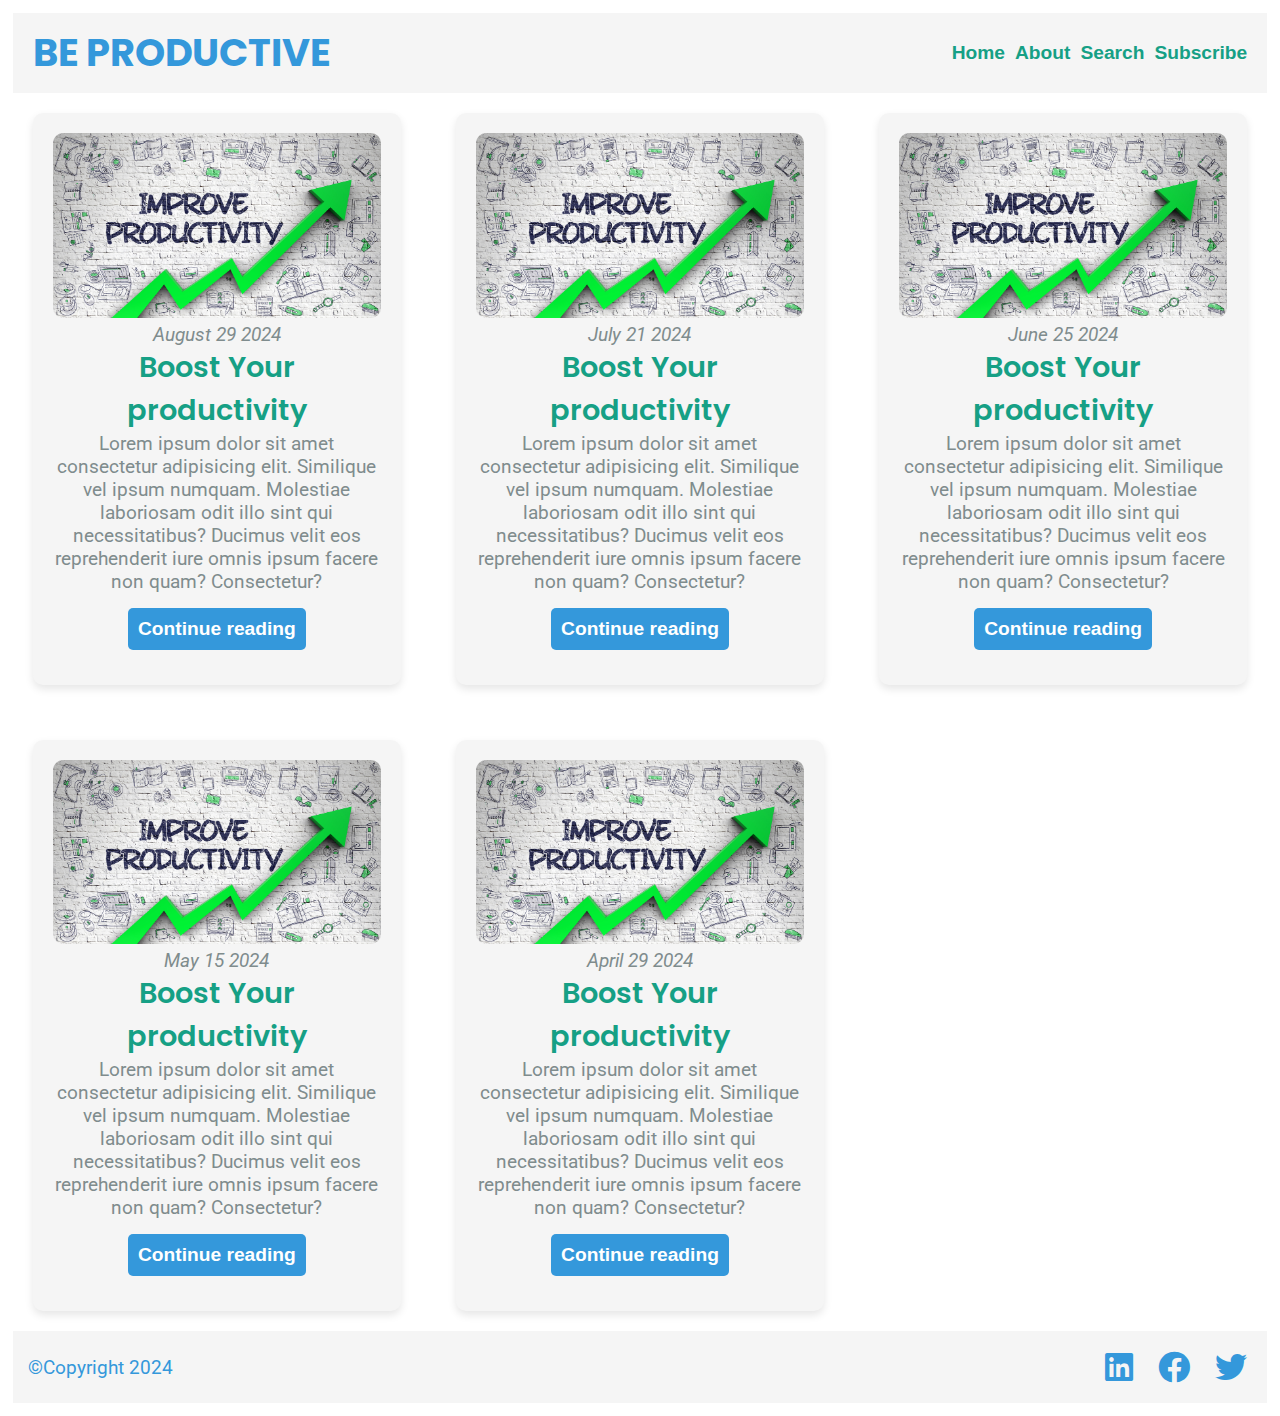
<file: index.html>
<!DOCTYPE html>
<html>

<head>
    <meta charset="utf-8">
    <meta name="viewport" content="width=device-width, initial-scale=1">
    <title>Personal Blog Web Page </title>
    <link href="assets/css/styles.css" rel="stylesheet">
    <link href="https://fonts.googleapis.com/css2?family=Roboto:ital,wght@0,100;0,300;0,400;0,500;0,700;0,900;
    1,100;1,300;1,400;1,500;1,700;1,900&display=swap" rel="stylesheet">
    <link
        href="https://fonts.googleapis.com/css2?family=Poppins:ital,wght@0,100;0,200;0,300;0,400;0,500;0,600;0,700;0,800;0,900;1,100;1,200;1,300;
1,400;1,500;1,600;1,700;1,800;1,900&family=Roboto:ital,wght@0,100;0,300;0,400;0,500;0,700;0,900;1,100;1,300;1,400;1,500;1,700;1,900&display=swap"
        rel="stylesheet">
    <link rel="stylesheet" href="https://cdnjs.cloudflare.com/ajax/libs/font-awesome/6.0.0-beta3/css/all.min.css">
</head>

<body>
    <div class="page-container">
        <header class="page-header">
            <h1>Be Productive</h1>
            <nav class="nav-bar">
                <a href="#">Home</a>
                <a href="#">About</a>
                <a href="#">Search</a>
                <a href="#">Subscribe</a>
            </nav>
        </header>
        <section class="content">
            <div class="card">
                <figure>
                    <img src="assets/images/improve-productivity.jpg" alt="improve productivity">
                    <figcaption class="figcaption"><p><em>August 29 2024</em></p></figcaption>
                </figure>
                <h2>Boost Your productivity</h2>
                <p>Lorem ipsum dolor sit amet consectetur adipisicing elit.
                    Similique vel ipsum numquam. Molestiae laboriosam
                    odit illo sint qui necessitatibus? Ducimus velit eos
                    reprehenderit iure omnis ipsum facere non quam? Consectetur?</p>

                <a class="readmore" href="blog-post.html" target="_blank"><button class="post-btn">Continue
                        reading</button></a>
            </div>

            <div class="card">
                <figure>
                    <img src="assets/images/improve-productivity.jpg" alt="improve productivity">
                    <figcaption class="figcaption"><p><em>July 21 2024</em></p></figcaption>
                </figure>
                <h2>Boost Your productivity</h2>
                <p>Lorem ipsum dolor sit amet consectetur adipisicing elit.
                    Similique vel ipsum numquam. Molestiae laboriosam
                    odit illo sint qui necessitatibus? Ducimus velit eos
                    reprehenderit iure omnis ipsum facere non quam? Consectetur?</p>
                <a class="readmore" href="blog-post.html" target="_blank"><button class="post-btn">Continue
                    reading</button></a>
            </div>

            <div class="card">
                <figure>
                    <img src="assets/images/improve-productivity.jpg" alt="improve productivity">
                    <figcaption class="figcaption"><p><em>June 25 2024</em></p></figcaption>
                </figure>
                <h2>Boost Your productivity</h2>
                <p>Lorem ipsum dolor sit amet consectetur adipisicing elit.
                    Similique vel ipsum numquam. Molestiae laboriosam
                    odit illo sint qui necessitatibus? Ducimus velit eos
                    reprehenderit iure omnis ipsum facere non quam? Consectetur?</p>
                <a class="readmore" href="blog-post.html" target="_blank"><button class="post-btn">Continue
                        reading</button></a>
            </div>

            <div class="card">
                <figure>
                    <img src="assets/images/improve-productivity.jpg" alt="improve productivity">
                    <figcaption class="figcaption"><p><em>May 15 2024</em></p></figcaption>
                </figure>
                <h2>Boost Your productivity</h2>
                <p>Lorem ipsum dolor sit amet consectetur adipisicing elit.
                    Similique vel ipsum numquam. Molestiae laboriosam
                    odit illo sint qui necessitatibus? Ducimus velit eos
                    reprehenderit iure omnis ipsum facere non quam? Consectetur?</p>
                <a class="readmore" href="blog-post.html" target="_blank"><button class="post-btn">Continue
                        reading</button></a>
            </div>

            <div class="card">
                <figure>
                    <img src="assets/images/improve-productivity.jpg" alt="improve productivity">
                    <figcaption class="figcaption"><p><em>April 29 2024</em></p></figcaption>
                </figure>
                <h2>Boost Your productivity</h2>
                <p>Lorem ipsum dolor sit amet consectetur adipisicing elit.
                    Similique vel ipsum numquam. Molestiae laboriosam
                    odit illo sint qui necessitatibus? Ducimus velit eos
                    reprehenderit iure omnis ipsum facere non quam? Consectetur?</p>

                <a class="readmore" href="blog-post.html" target="_blank"><button class="post-btn">Continue
                    reading</button></a>
            </div>

        </section>

        <footer class="page-footer">
            <p class="copyright">&copy;Copyright 2024</p>
            <div class="social-icons">
                <a href="https://www.linkedin.com/" target="_blank"><i class="fa-brands fa-linkedin"></i></a>
                <a href="https://www.facebook.com/" target="_blank"><i class="fa-brands fa-facebook"></i></a>
                <a href="https://x.com/i/flow/login" target="_blank"><i class="fa-brands fa-twitter"></i></a>
            </div>
        </footer>
    </div>
</body>

</html>
</file>
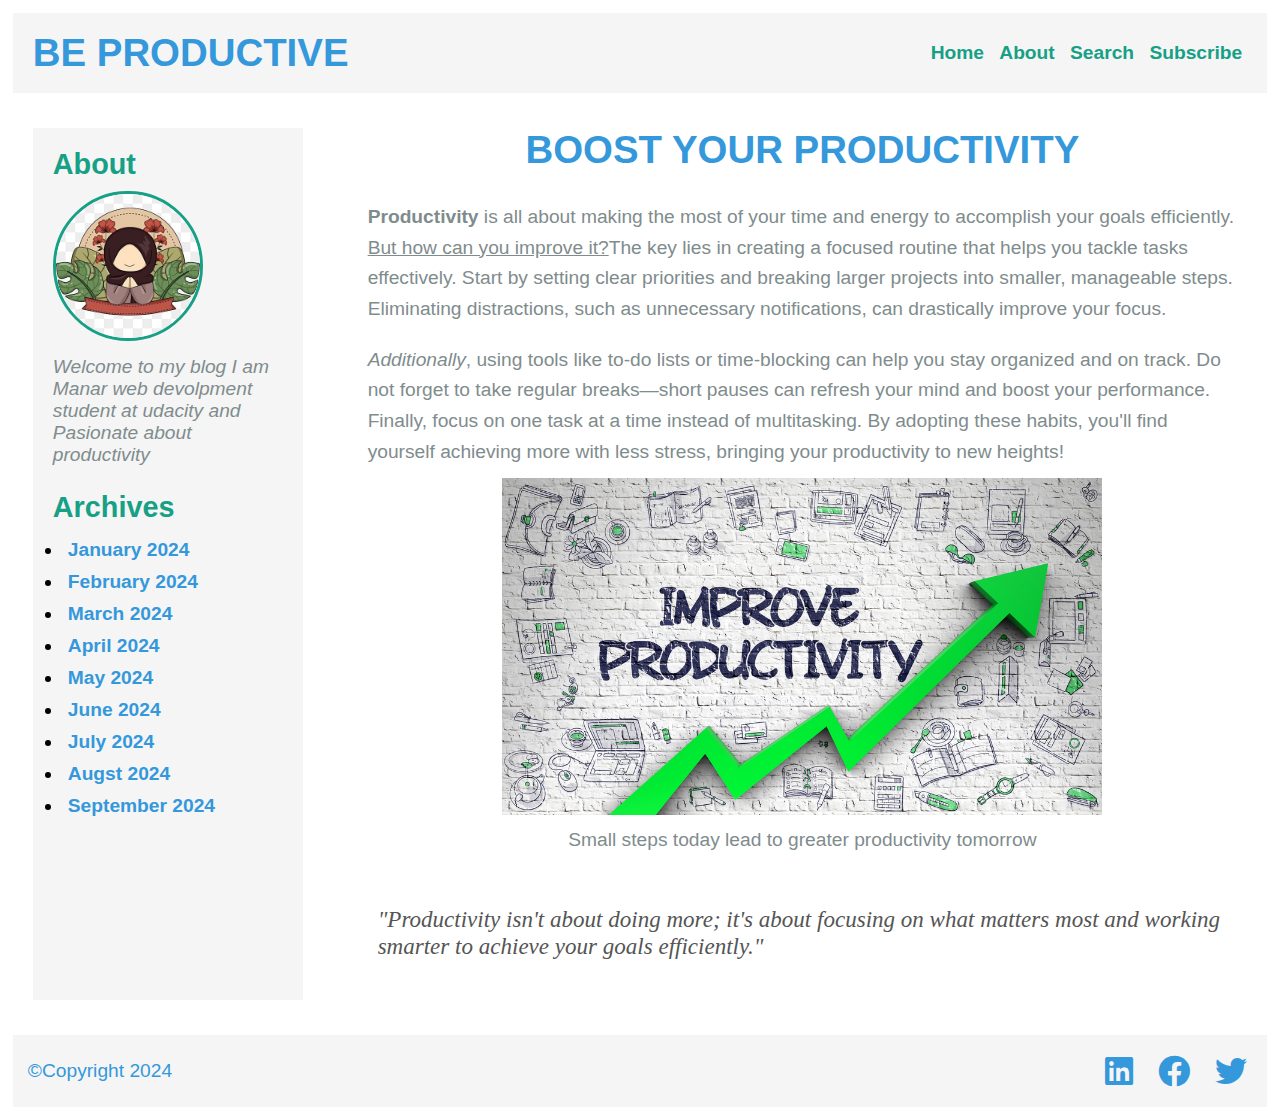
<file: blog-post.html>
<!DOCTYPE html>
<html>

<head>
    <meta charset="utf8">
    <meta name="viewport" content="width=device-width, initial-scale=1">
    <title>Personal Blog Web Page </title>
    <link rel="stylesheet" href="assets/css/styles.css">
    <link rel="stylesheet" href="https://cdnjs.cloudflare.com/ajax/libs/font-awesome/6.0.0-beta3/css/all.min.css">
</head>

<body>
    <div class="post-container">

        <!-- Header -->
        <header class="post-header">
            <h1>
                Be Productive
            </h1>
            <nav class="nav-bar">
                <ul>
                    <li><a href="index.html">Home</a></li>
                    <li><a href="#about">About</a></li>
                    <li><a href="#">Search</a></li>
                    <li><a href="#">Subscribe</a></li>
                </ul>  
            </nav>
        </header>

        <!-- Author Info -->
        <aside id="about">
            <h2>About</h2>
            <div class="avatar"><img src="assets/images/avatar.jpg" alt="my avatar image"></div>
            <p><em>Welcome to my blog I am Manar web devolpment student at udacity and Pasionate about
                productivity</em>
            </p>
            <h2>Archives</h2>
            <ul class="archive">
                <li><a href="#">January 2024</a></li>
                <li><a href="#">February 2024</a></li>
                <li><a href="#">March 2024</a></li>
                <li><a href="#">April 2024</a></li>
                <li><a href="#">May 2024</a></li>
                <li><a href="#">June 2024</a></li>
                <li><a href="#">July 2024</a></li>
                <li><a href="#">Augst 2024</a></li>
                <li><a href="#">September 2024</a></li>
            </ul>

        </aside>
        <!-- blog post -->
        <section class="post">
            <h1>Boost Your productivity</h1>

            <p><b>Productivity</b> is all about making the most of your time and energy to accomplish your goals efficiently.
               <u>But how can you improve it?</u>The key lies in creating a focused routine that helps you tackle tasks
                effectively. Start by setting clear priorities and breaking larger projects into smaller, manageable
                steps. Eliminating distractions, such as unnecessary notifications, can drastically improve your focus.
            </p>
            <p>
                <em>Additionally</em>, using tools like to-do lists or time-blocking can help you stay organized and on track.
                Do not forget to take regular breaks—short pauses can refresh your mind and boost your performance.
                Finally, focus on one task at a time instead of multitasking. By adopting these habits, you'll find
                yourself achieving more with less stress, bringing your productivity to new heights!
            </p>

            <figure class="post-img">
                <img src="assets/images/improve-productivity.jpg" alt="improve productivity">
                <figcaption class="figcaption"><p>Small steps today lead to greater productivity tomorrow</p></figcaption>
            </figure>

            <blockquote>"Productivity isn't about doing more; it's about focusing on what matters most and working
                smarter to achieve your goals efficiently."</blockquote>
        </section>
        <!-- footer -->
        <footer class="post-footer">
            <p class="copyright">&copy;Copyright 2024</p>
            <div class="social-icons">
                <a href="https://www.linkedin.com/" target="_blank"><i class="fa-brands fa-linkedin"></i></a>
                <a href="https://www.facebook.com/" target="_blank"><i class="fa-brands fa-facebook"></i></a>
                <a href="https://x.com/i/flow/login" target="_blank"><i class="fa-brands fa-twitter"></i></a>
            </div>
        </footer>
    </div>
</body>



</html>
</file>
<file: assets/css/styles.css>
@import url(blog-post.css);
@import url(card.css);
@import url(layout.css);

*,
*:before,
*:after {
    box-sizing: border-box;
    margin: 0;
    padding: 0;
    /* transition: font-size 0.3s ease; */
}

html {
    font-family: "roboto", sans-serif;
    font-size: 100%;
}

body {
    font-size: 1rem;
}

h1,
h2,
h3 {
    font-family: "poppins", sans-serif;
}

h1 {
    font-weight: 700;
    font-size: 2rem;
    text-transform: uppercase;
    color: #3498db;
}

h2 {
    font-weight: 600;
    font-size: 1.5rem;
    color: #16a085;
}

h3 {
    font-weight: 500;
    font-size: 1.25rem;
    color: #7f8c8d;
}

p {
    font-size: 1rem;
    color: #7f8c8d;

}

a {
    text-decoration: none;
    color: #16a085;
    font-family: "Arial", sans-serif;
    font-weight: bold;
}

blockquote {
    margin: 20px auto;
    padding: 20px;
    font-size: 1.2rem;
    font-family: Georgia, serif;
    color: #555;
    font-style: italic;
}

header,
footer {
    display: flex;
    flex-wrap: wrap;
    align-items: center;
    padding: 10px;
    background-color: #f5f5f5;
}

header {
    flex-direction: column;
    justify-content: center;
}

footer {
    justify-content: space-between;
}
    /* header h1 {
        margin: 0 auto;
    } */

.nav-bar {
    /* width: 30%; */
    display: flex;
    gap: 10px;
    text-align: center;
    /* margin: 0 auto; */
    /* justify-content: space-evenly; */
    /* overflow: hidden; */
}

.nav-bar ul {
    list-style: none;
}

.nav-bar ul li {
    display: inline-block;
    margin: 0 5px;
}

.nav-bar ul li a:hover {
    cursor: pointer;
    text-decoration: underline;
}

/* Footer */
.copyright {
    font-style: normal;
    margin-left: 5px;
    color: #3498db;
}

.social-icons a i{
    font-size: 32px;
    color: #3498db;
    padding: 10px;
}


/* for mobile */
@media (max-width: 320px) {

    header {
        flex-direction: column;
        align-items: center;
    }
}

@media (min-width: 600px) and (max-width: 900px){

    header {
        flex-direction: row;
        justify-content: space-between;
    }

    html {
        font-size: 110%;
    }
    header h1 {
        margin-left: 5px;
    }

    .nav-bar {
        margin-right: 5px;
    }
}

@media (min-width: 901px) {
    html {
        font-size: 120%;
    }

    header {
        flex-direction: row;
        justify-content: space-between;
    }

    header h1 {
        margin-left: 10px;
    }

    .nav-bar {
        margin-right: 10px;
    }
}
</file>
